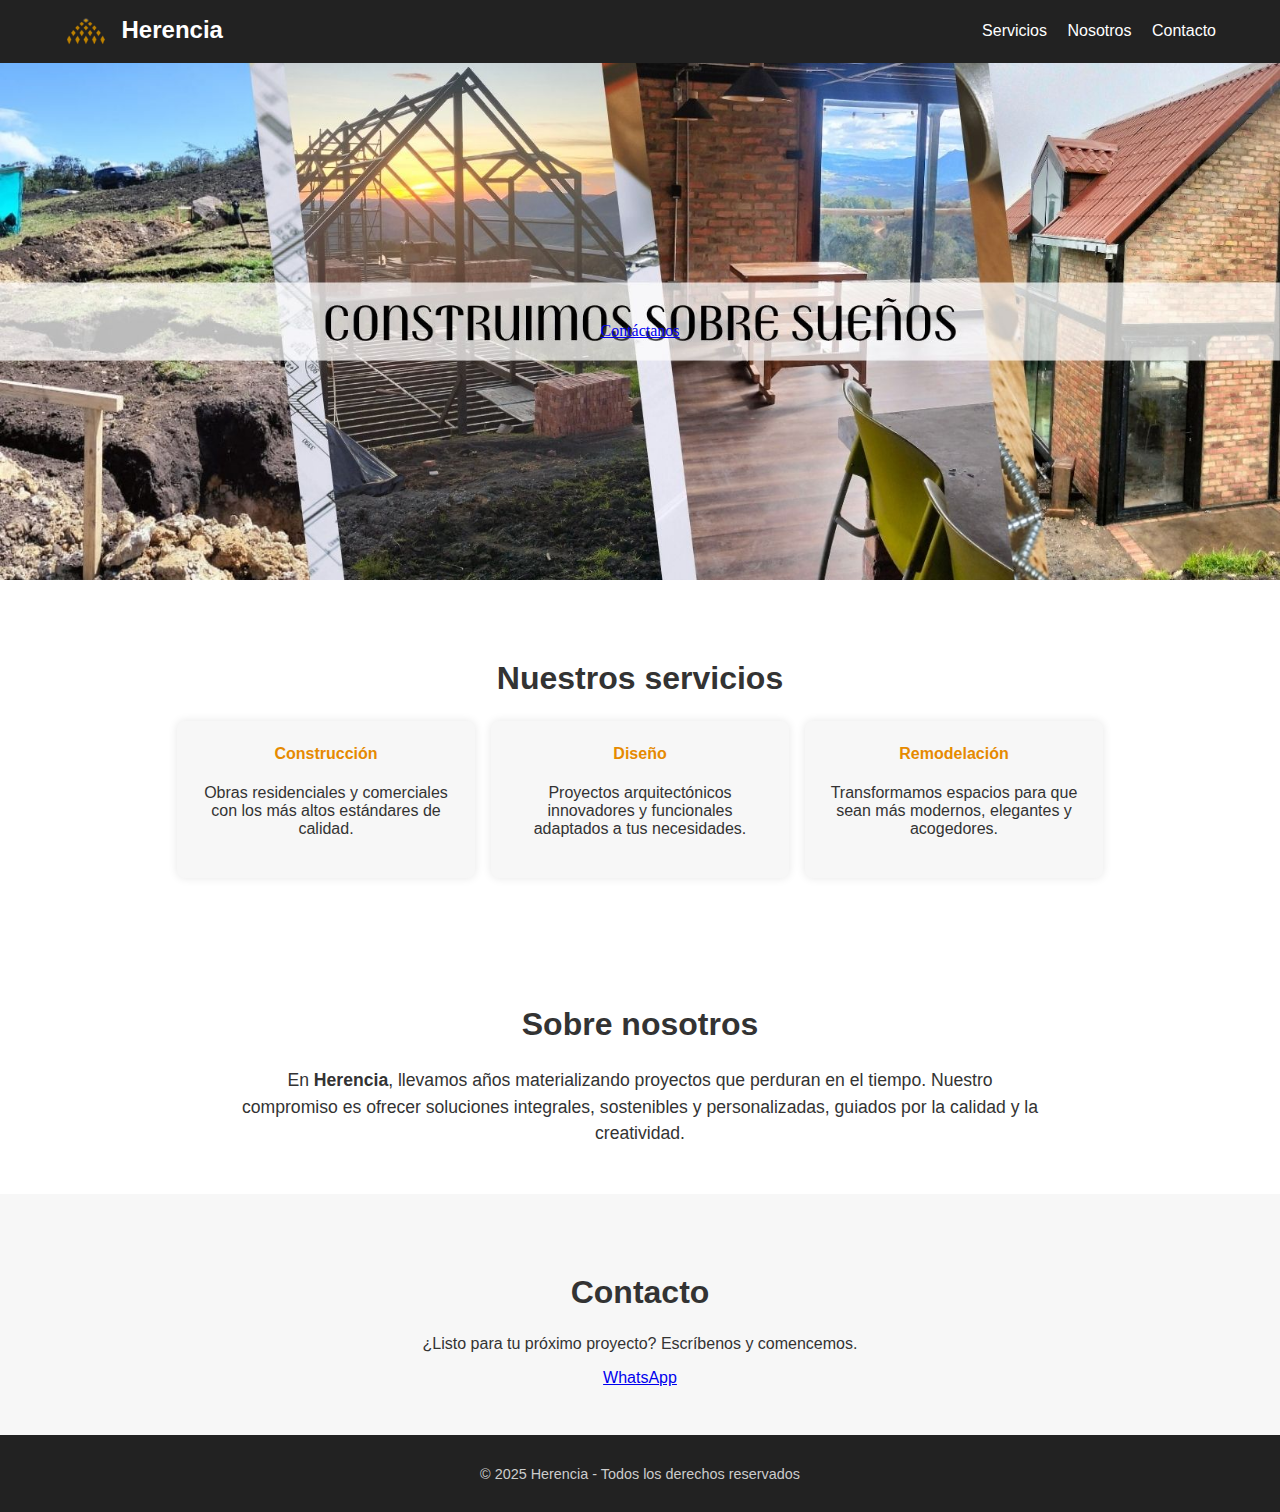
<file: index.html>
﻿<!DOCTYPE html>
<html lang="es">
<head>
    <meta charset="UTF-8">
    <title>Herencia - Construcción y Arquitectura</title>
    <link rel="stylesheet" href="styles.css">
</head>
<body>
    <header>
        <div class="container">
            <h1>
<img src="icon2.png" alt="Logo Herencia" class="logo">
Herencia</h1>
            <nav>
                <a href="#servicios">Servicios</a>
                <a href="#nosotros">Nosotros</a>
                <a href="#contacto">Contacto</a>
            </nav>
        </div>
    </header>

    <section class="hero">
        <div class="hero-text">
            <p></p>
            <a href="#contacto" class="cta-button">Contáctanos</a>
        </div>
    </section>

    <section id="servicios" class="section">
        <h3>Nuestros servicios</h3>
        <div class="cards">
            <div class="card">
                <h4>Construcción</h4>
                <p>Obras residenciales y comerciales con los más altos estándares de calidad.</p>
            </div>
            <div class="card">
                <h4>Diseño</h4>
                <p>Proyectos arquitectónicos innovadores y funcionales adaptados a tus necesidades.</p>
            </div>
            <div class="card">
                <h4>Remodelación</h4>
                <p>Transformamos espacios para que sean más modernos, elegantes y acogedores.</p>
            </div>
        </div>
    </section>

    <section id="nosotros" class="section nosotros">
        <h3>Sobre nosotros</h3>
        <p>En <strong>Herencia</strong>, llevamos años materializando proyectos que perduran en el tiempo. Nuestro compromiso es ofrecer soluciones integrales, sostenibles y personalizadas, guiados por la calidad y la creatividad.</p>
    </section>

    <section id="contacto" class="section contacto">
        <h3>Contacto</h3>
        <p>¿Listo para tu próximo proyecto? Escríbenos y comencemos.</p>
        <a href="https://wa.me/573103427994?text=Hola%2C%20quiero%20más%20información%20sobre%20servicios%20de%20construcción" target="_blank" class="btn">WhatsApp</a>
    </section>

    <footer>
        <p>&copy; 2025 Herencia - Todos los derechos reservados</p>
    </footer>
</body>
</html>
</file>
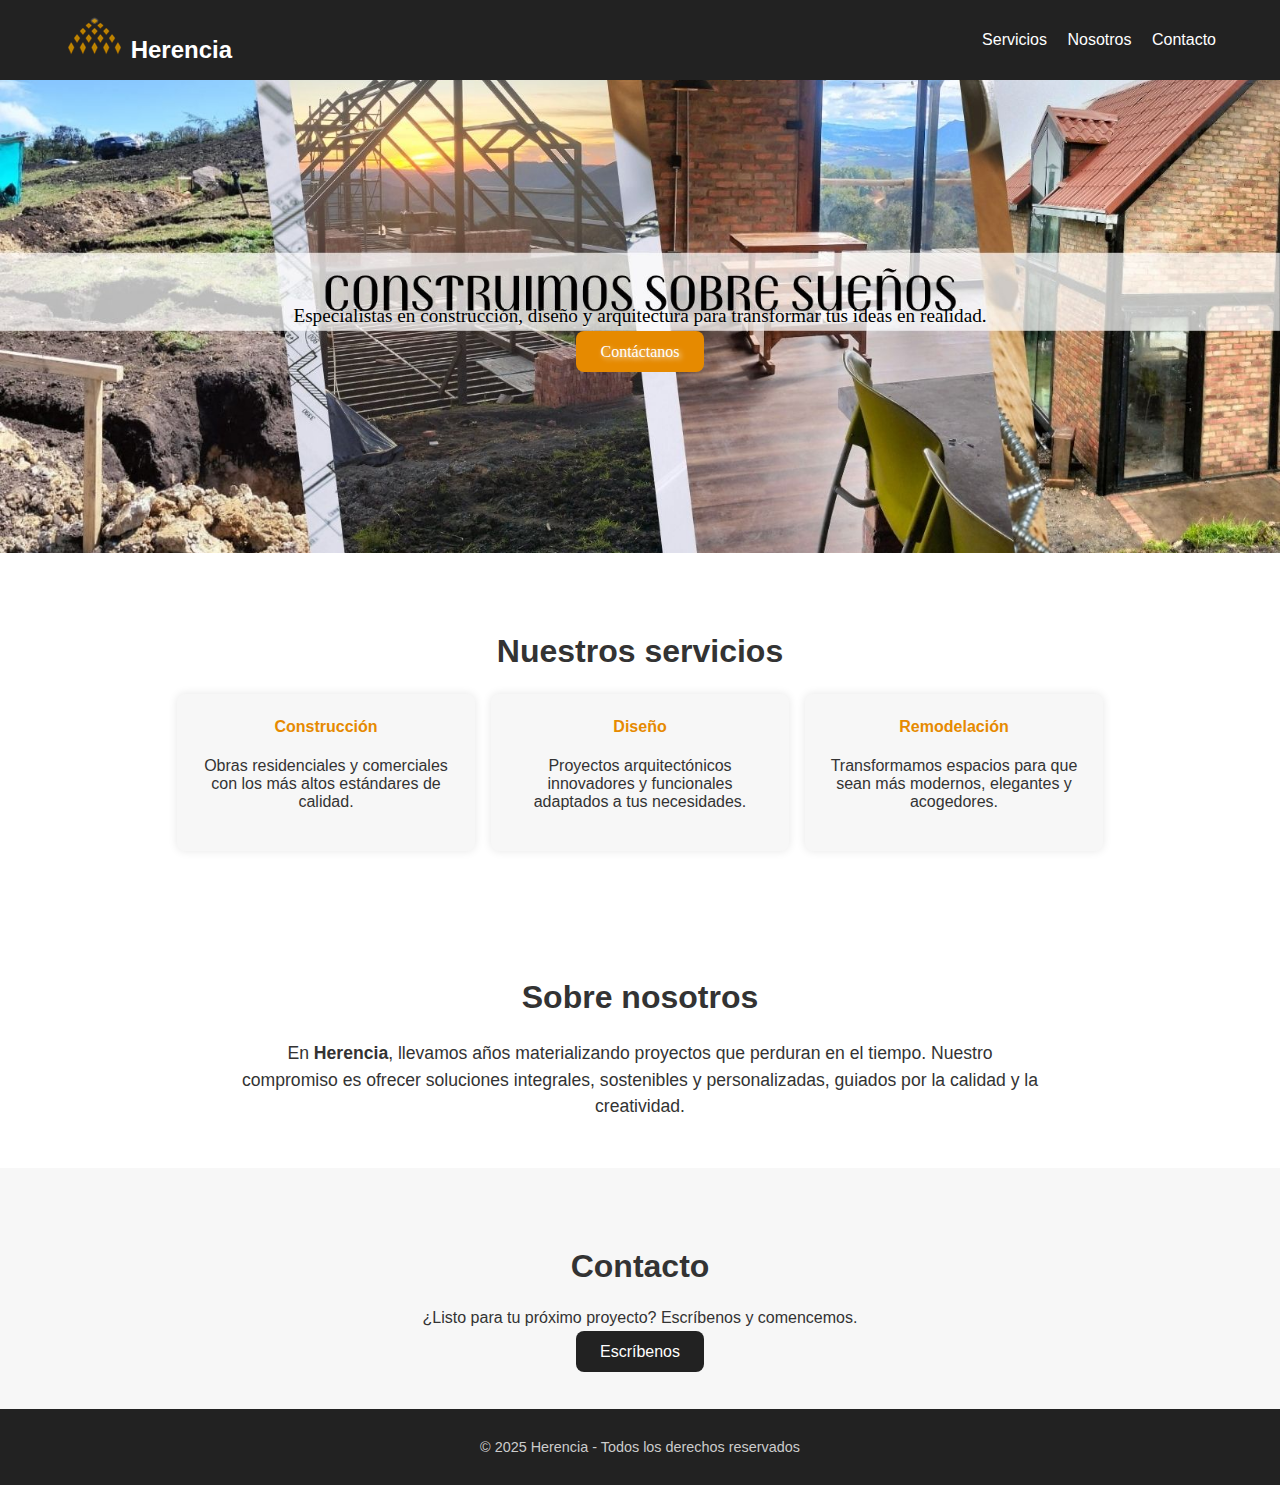
<file: Herencia landing/index.html>
﻿<!DOCTYPE html>
<html lang="es">
<head>
    <meta charset="UTF-8">
    <title>Herencia - Construcción y Arquitectura</title>
    <link rel="stylesheet" href="styles.css">
</head>
<body>
    <header>
        <div class="container">
            <h1>
<img src="icon2.png" alt="Logo Herencia" class="logo">
Herencia</h1>
            <nav>
                <a href="#servicios">Servicios</a>
                <a href="#nosotros">Nosotros</a>
                <a href="#contacto">Contacto</a>
            </nav>
        </div>
    </header>

    <section class="hero">
        <div class="hero-text">
            <h2></h2>
            <h2></h2>
            <p>Especialistas en construcción, diseño y arquitectura para transformar tus ideas en realidad.</p>
            <a href="#contacto" class="cta-button">Contáctanos</a>
        </div>
    </section>

    <section id="servicios" class="section">
        <h3>Nuestros servicios</h3>
        <div class="cards">
            <div class="card">
                <h4>Construcción</h4>
                <p>Obras residenciales y comerciales con los más altos estándares de calidad.</p>
            </div>
            <div class="card">
                <h4>Diseño</h4>
                <p>Proyectos arquitectónicos innovadores y funcionales adaptados a tus necesidades.</p>
            </div>
            <div class="card">
                <h4>Remodelación</h4>
                <p>Transformamos espacios para que sean más modernos, elegantes y acogedores.</p>
            </div>
        </div>
    </section>

    <section id="nosotros" class="section nosotros">
        <h3>Sobre nosotros</h3>
        <p>En <strong>Herencia</strong>, llevamos años materializando proyectos que perduran en el tiempo. Nuestro compromiso es ofrecer soluciones integrales, sostenibles y personalizadas, guiados por la calidad y la creatividad.</p>
    </section>

    <section id="contacto" class="section contacto">
        <h3>Contacto</h3>
        <p>¿Listo para tu próximo proyecto? Escríbenos y comencemos.</p>
        <a href="mailto:info@herencia.com" class="contact-button">Escríbenos</a>
    </section>

    <footer>
        <p>&copy; 2025 Herencia - Todos los derechos reservados</p>
    </footer>
</body>
</html>
</file>
<file: styles.css>
/* Estilos generales */
body {
    font-family: Arial, sans-serif;
    color: #333;
    margin: 0;
    padding: 0;
}

.container {
    width: 90%;
    max-width: 1200px;
    margin: auto;
    display: flex;
    justify-content: space-between;
    align-items: center;
    flex-wrap: wrap;
}

/* Encabezado */
header {
    background: #222;
    color: #fff;
    padding: 1rem 0;
}

header h1 {
    font-size: 1.5rem;
    margin: 0;
}

header nav a {
    color: #fff;
    margin-left: 1rem;
    text-decoration: none;
}

header nav a:hover {
    text-decoration: underline;
}

.logo {
    max-height: 30px;
    width: auto;
    vertical-align: middle;
    margin-right: 0.5rem;
}

/* Hero section */
.hero {
    background: url('Pink Photo Collage Beauty Influencer Blog Facebook Cover.jpg') no-repeat center center/cover;
    font-family: "Berlin Sans FB Demi", serif;
    color: black;
    text-align: center;
    text-shadow: 2px 2px 5px rgba(255, 255, 255, 0.8);
    padding: 15rem 1rem;
    position: relative;
    z-index: 1;
}

.hero h2 {
    font-size: 2.5rem;
    margin-bottom: 0.5rem;
    z-index: 2;
}

.hero p {
    font-size: 1.2rem;
    margin-bottom: 1rem;
    z-index: 2;
}

/* .cta-button {
    background: #e68a00;
    padding: 0.75rem 1.5rem;
    color: #fff;
    border: none;
    border-radius: 0.5rem;
    text-decoration: none;
    font-size: 1rem;
    cursor: pointer;
    margin-top: 12rem;
    z-index: 2;
} */

.cta-button:hover {
    background: #cf7c00;
}

/* Secciones */
.section {
    padding: 3rem 1rem;
    text-align: center;
}

.section h3 {
    font-size: 2rem;
    margin-bottom: 1.5rem;
}

.cards {
    display: flex;
    flex-wrap: wrap;
    gap: 1rem;
    justify-content: center;
}

.card {
    background: #f7f7f7;
    padding: 1.5rem;
    border-radius: 0.5rem;
    width: 250px;
    box-shadow: 0 0 10px rgba(0,0,0,0.1);
}

.card h4 {
    margin-top: 0;
    color: #e68a00;
}

/* Sobre nosotros */
.nosotros p {
    max-width: 800px;
    margin: auto;
    font-size: 1.1rem;
    line-height: 1.5;
}

/* Contacto */
.contacto {
    background: #f7f7f7;
}

.contact-button {
    background: #222;
    color: #fff;
    padding: 0.75rem 1.5rem;
    border-radius: 0.5rem;
    text-decoration: none;
    display: inline-block;
}

.contact-button:hover {
    background: #444;
}

/* Footer */
footer {
    background: #222;
    color: #ccc;
    padding: 1rem 0;
    text-align: center;
    font-size: 0.9rem;
}

/* Hero description */
.hero-description {
    color: black;
    margin-bottom: 2rem;
    font-weight: 500;
}

/* Responsive Design */
@media (max-width: 768px) {
    header nav {
        flex-direction: column;
        align-items: flex-start;
    }

    header .container {
        flex-direction: column;
        align-items: center;
    }

    .hero h2 {
        font-size: 1.8rem;
    }

    .hero p {
        font-size: 1rem;
    }

    .hero {
        padding: 4rem 1rem;
    }

    .services {
        flex-direction: column;
        gap: 1.5rem;
    }

    .services .service {
        width: 90%;
        margin: 0 auto;
    }

    .cards {
        flex-direction: column;
        align-items: center;
    }
}

/* Smooth scroll */
html {
    scroll-behavior: smooth;
}
</file>
<file: Herencia landing/styles.css>
/* Estilos generales */
body {
    font-family: Arial, sans-serif;
    color: #333;
    margin: 0;
    padding: 0;
}

.container {
    width: 90%;
    max-width: 1200px;
    margin: auto;
    display: flex;
    justify-content: space-between;
    align-items: center;
}

/* Encabezado */
header {
    background: #222;
    color: #fff;
    padding: 1rem 0;
}

header h1 {
    font-size: 1.5rem;
    margin: 0;
}

header nav a {
    color: #fff;
    margin-left: 1rem;
    text-decoration: none;
}

header nav a:hover {
    text-decoration: underline;
}

/* Hero section */
.hero {
    background: url('Pink Photo Collage Beauty Influencer Blog Facebook Cover.jpg') no-repeat center 60%/cover;
    font-family: "Berlin Sans FB Demi", serif;
    color: black;
    text-align: center;
    text-shadow: 2px 2px 5px rgba(255, 255, 255, 0.8);
    padding: 12rem 1rem;
}

.hero h2 {
    font-size: 2.5rem;
    margin-bottom: 0.5rem;
}

.hero p {
    font-size: 1.2rem;
    margin-bottom: 1rem;
}

.cta-button {
    background: #e68a00;
    padding: 0.75rem 1.5rem;
    color: #fff;
    border: none;
    border-radius: 0.5rem;
    text-decoration: none;
    font-size: 1rem;
    cursor: pointer;
}
.cta-button:hover {
    background: #cf7c00;
}

/* Secciones */
.section {
    padding: 3rem 1rem;
    text-align: center;
}

.section h3 {
    font-size: 2rem;
    margin-bottom: 1.5rem;
}

.cards {
    display: flex;
    flex-wrap: wrap;
    gap: 1rem;
    justify-content: center;
}

.card {
    background: #f7f7f7;
    padding: 1.5rem;
    border-radius: 0.5rem;
    width: 250px;
    box-shadow: 0 0 10px rgba(0,0,0,0.1);
}

.card h4 {
    margin-top: 0;
    color: #e68a00;
}

/* Sobre nosotros */
.nosotros p {
    max-width: 800px;
    margin: auto;
    font-size: 1.1rem;
    line-height: 1.5;
}

/* Contacto */
.contacto {
    background: #f7f7f7;
}
.contact-button {
    background: #222;
    color: #fff;
    padding: 0.75rem 1.5rem;
    border-radius: 0.5rem;
    text-decoration: none;
}
.contact-button:hover {
    background: #444;
}

/* Footer */
footer {
    background: #222;
    color: #ccc;
    padding: 1rem 0;
    text-align: center;
    font-size: 0.9rem;

.hero-description {
    color: black;      
    margin-bottom: 2rem;  
    font-weight: 500;

.logo {
  max-height: 40px;
  width: auto;   
  vertical-align: middle;
  margin-right: 0.5rem;
}
</file>
